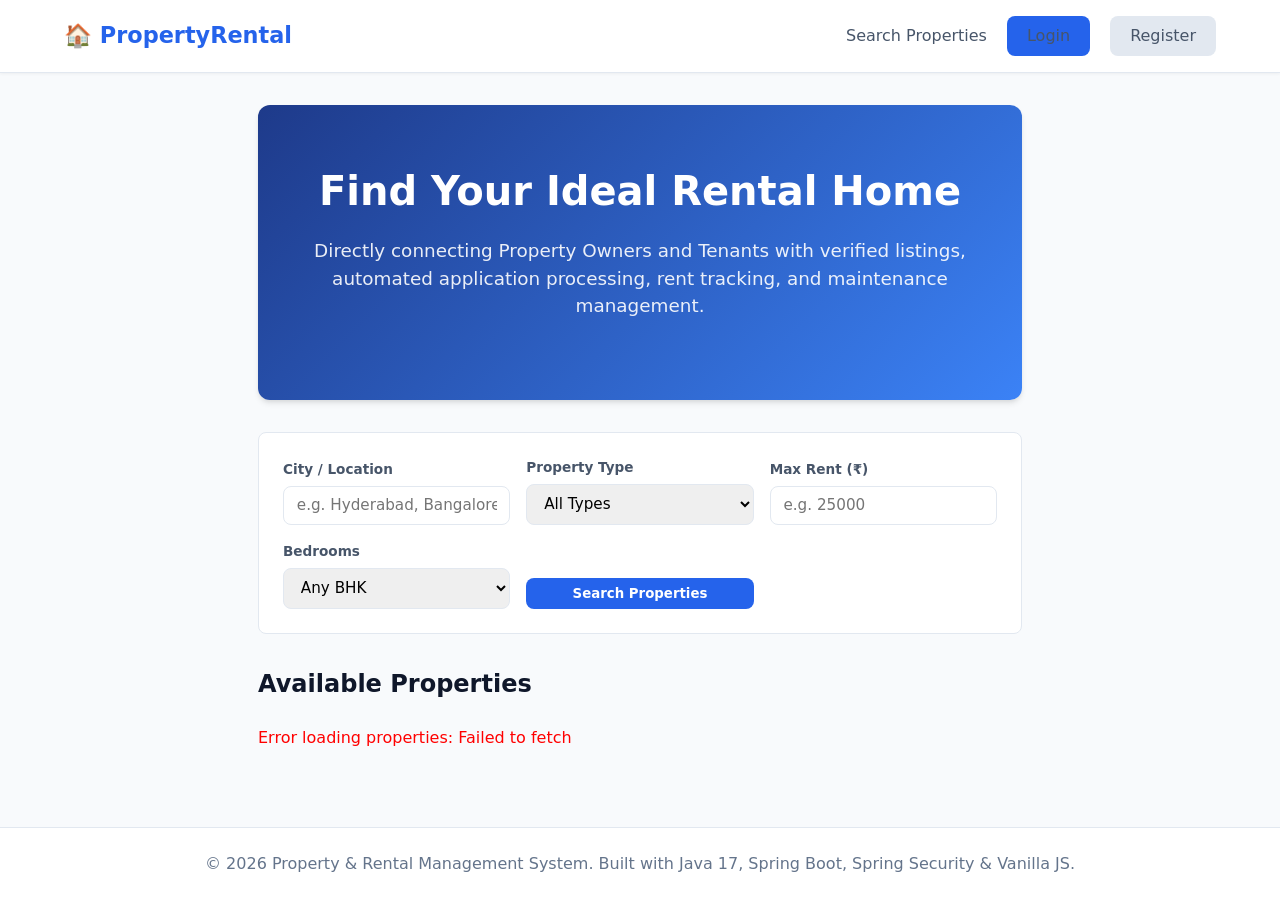
<file: target/classes/static/index.html>
<!DOCTYPE html>
<html lang="en">
<head>
    <meta charset="UTF-8">
    <meta name="viewport" content="width=device-width, initial-scale=1.0">
    <title>Property & Rental Management System</title>
    <link rel="stylesheet" href="css/style.css">
</head>
<body>
    <header>
        <nav class="navbar">
            <a href="index.html" class="logo">🏠 PropertyRental</a>
            <ul class="nav-links">
                <li><a href="index.html">Search Properties</a></li>
                <li id="nav-login"><a href="login.html" class="btn btn-primary">Login</a></li>
                <li id="nav-register"><a href="register.html" class="btn btn-secondary">Register</a></li>
                <li id="nav-dashboard" style="display:none;"><a href="#" id="dashboard-link" class="btn btn-primary">My Dashboard</a></li>
                <li id="nav-logout" style="display:none;"><a href="#" onclick="App.clearSession()" class="btn btn-danger btn-sm">Logout</a></li>
            </ul>
        </nav>
    </header>

    <main class="container">
        <section class="hero">
            <h1>Find Your Ideal Rental Home</h1>
            <p>Directly connecting Property Owners and Tenants with verified listings, automated application processing, rent tracking, and maintenance management.</p>
        </section>

        <!-- Search & Filter Controls -->
        <section class="filter-bar">
            <div class="form-group">
                <label>City / Location</label>
                <input type="text" id="filter-city" class="form-control" placeholder="e.g. Hyderabad, Bangalore">
            </div>
            <div class="form-group">
                <label>Property Type</label>
                <select id="filter-type" class="form-control">
                    <option value="">All Types</option>
                </select>
            </div>
            <div class="form-group">
                <label>Max Rent (₹)</label>
                <input type="number" id="filter-max-rent" class="form-control" placeholder="e.g. 25000">
            </div>
            <div class="form-group">
                <label>Bedrooms</label>
                <select id="filter-bedrooms" class="form-control">
                    <option value="">Any BHK</option>
                    <option value="1">1 BHK</option>
                    <option value="2">2 BHK</option>
                    <option value="3">3 BHK</option>
                </select>
            </div>
            <div class="form-group">
                <button class="btn btn-primary" onclick="loadProperties()">Search Properties</button>
            </div>
        </section>

        <h2>Available Properties</h2>
        <br>
        <div id="property-grid" class="grid">
            <p>Loading properties...</p>
        </div>
    </main>

    <footer>
        <p>&copy; 2026 Property & Rental Management System. Built with Java 17, Spring Boot, Spring Security & Vanilla JS.</p>
    </footer>

    <script src="js/app.js"></script>
    <script>
        document.addEventListener('DOMContentLoaded', () => {
            checkAuthHeader();
            loadPropertyTypes();
            loadProperties();
        });

        function checkAuthHeader() {
            const role = App.getUserRole();
            if (role) {
                document.getElementById('nav-login').style.display = 'none';
                document.getElementById('nav-register').style.display = 'none';
                const dashLink = document.getElementById('dashboard-link');
                dashLink.parentElement.style.display = 'inline';
                document.getElementById('nav-logout').style.display = 'inline';

                if (role === 'ADMIN') dashLink.href = 'admin-dashboard.html';
                else if (role === 'OWNER') dashLink.href = 'owner-dashboard.html';
                else dashLink.href = 'tenant-dashboard.html';
            }
        }

        async function loadPropertyTypes() {
            try {
                const res = await App.fetch('/properties/types');
                const select = document.getElementById('filter-type');
                res.data.forEach(t => {
                    select.innerHTML += `<option value="${t.id}">${t.name}</option>`;
                });
            } catch (err) { console.error(err); }
        }

        async function loadProperties() {
            const city = document.getElementById('filter-city').value;
            const typeId = document.getElementById('filter-type').value;
            const maxRent = document.getElementById('filter-max-rent').value;
            const bedrooms = document.getElementById('filter-bedrooms').value;

            let query = '/properties?';
            if (city) query += `city=${encodeURIComponent(city)}&`;
            if (typeId) query += `propertyTypeId=${typeId}&`;
            if (maxRent) query += `maxRent=${maxRent}&`;
            if (bedrooms) query += `bedrooms=${bedrooms}&`;

            try {
                const res = await App.fetch(query);
                const grid = document.getElementById('property-grid');
                if (res.data.length === 0) {
                    grid.innerHTML = '<p>No available properties found matching your criteria.</p>';
                    return;
                }

                grid.innerHTML = res.data.map(p => `
                    <div class="card">
                        <div class="card-title">${p.title}</div>
                        <div class="card-subtitle">📍 ${p.location.area}, ${p.location.city} • ${p.propertyType.name}</div>
                        <div class="property-price">₹${p.monthlyRent.toLocaleString()} / month</div>
                        <p style="font-size: 0.9rem; color: #475569; margin: 0.5rem 0;">
                            <b>${p.bedrooms} BHK</b> • ${p.bathrooms} Baths • ${p.areaSqFt} sq.ft • ${p.furnishingStatus}
                        </p>
                        <p style="font-size: 0.85rem; color: #64748b;">${p.description.substring(0, 100)}...</p>
                        <br>
                        <button class="btn btn-primary btn-sm" onclick="applyForProperty(${p.id})">Apply for Rental</button>
                    </div>
                `).join('');
            } catch (err) {
                document.getElementById('property-grid').innerHTML = `<p style="color:red;">Error loading properties: ${err.message}</p>`;
            }
        }

        function applyForProperty(propertyId) {
            const role = App.getUserRole();
            if (!role) {
                alert('Please login as a Tenant to submit rental applications.');
                window.location.href = 'login.html';
                return;
            }
            if (role !== 'TENANT') {
                alert('Only Tenants can apply for properties. Current role: ' + role);
                return;
            }
            window.location.href = `tenant-dashboard.html?applyId=${propertyId}`;
        }
    </script>
</body>
</html>
</file>
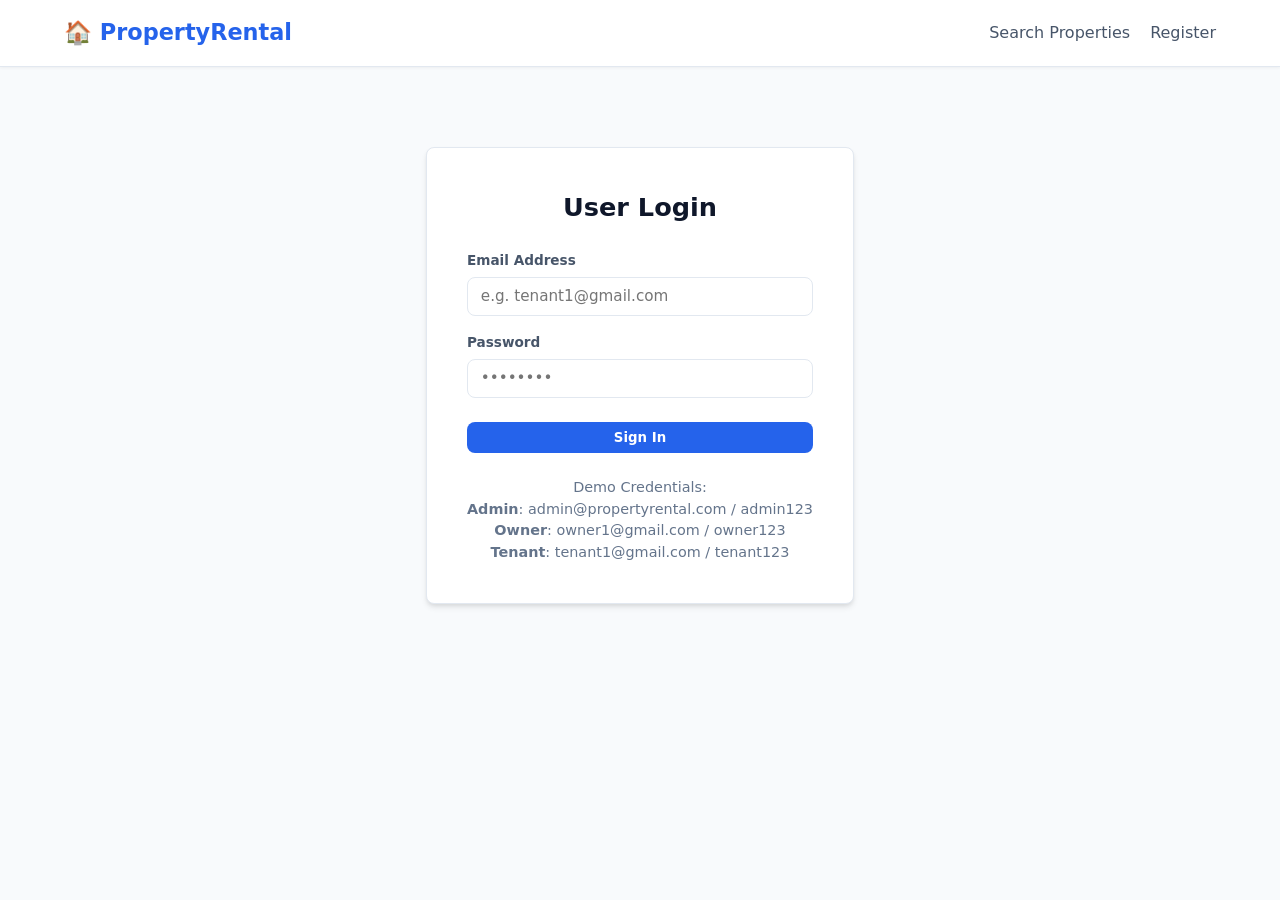
<file: target/classes/static/admin-dashboard.html>
<!DOCTYPE html>
<html lang="en">
<head>
    <meta charset="UTF-8">
    <meta name="viewport" content="width=device-width, initial-scale=1.0">
    <title>Admin Dashboard - PropertyRental</title>
    <link rel="stylesheet" href="css/style.css">
</head>
<body>
    <header>
        <nav class="navbar">
            <a href="index.html" class="logo">🏠 PropertyRental - Admin Control Panel</a>
            <ul class="nav-links">
                <li><span id="welcome-user"></span></li>
                <li><button onclick="App.clearSession()" class="btn btn-danger btn-sm">Logout</button></li>
            </ul>
        </nav>
    </header>

    <main class="container">
        <div id="alert-container"></div>

        <h2>Platform System Overview</h2>
        <br>

        <!-- Stats Grid -->
        <div class="stats-grid">
            <div class="stat-card">
                <div class="stat-number" id="stat-users">0</div>
                <div class="stat-label">Total Users</div>
            </div>
            <div class="stat-card">
                <div class="stat-number" id="stat-pending-owners" style="color: var(--warning-color);">0</div>
                <div class="stat-label">Pending Owner Approvals</div>
            </div>
            <div class="stat-card">
                <div class="stat-number" id="stat-pending-props" style="color: var(--warning-color);">0</div>
                <div class="stat-label">Pending Property Reviews</div>
            </div>
            <div class="stat-card">
                <div class="stat-number" id="stat-agreements" style="color: var(--success-color);">0</div>
                <div class="stat-label">Active Rental Agreements</div>
            </div>
        </div>

        <!-- Pending Owner Registrations -->
        <div class="card" style="margin-bottom: 2rem;">
            <h3>Pending Owner Verification Requests</h3>
            <div class="table-container" style="margin-top: 1rem;">
                <table>
                    <thead>
                        <tr>
                            <th>Owner Name</th>
                            <th>Email</th>
                            <th>Phone</th>
                            <th>Registered Date</th>
                            <th>Action</th>
                        </tr>
                    </thead>
                    <tbody id="admin-pending-owners-table">
                        <tr><td colspan="5">Loading pending owners...</td></tr>
                    </tbody>
                </table>
            </div>
        </div>

        <!-- Pending Property Approvals -->
        <div class="card" style="margin-bottom: 2rem;">
            <h3>Pending Property Listing Reviews</h3>
            <div class="table-container" style="margin-top: 1rem;">
                <table>
                    <thead>
                        <tr>
                            <th>Property Title</th>
                            <th>Owner</th>
                            <th>Location</th>
                            <th>Type</th>
                            <th>Monthly Rent</th>
                            <th>Action</th>
                        </tr>
                    </thead>
                    <tbody id="admin-pending-props-table">
                        <tr><td colspan="6">Loading pending property reviews...</td></tr>
                    </tbody>
                </table>
            </div>
        </div>

        <!-- All Platform Users -->
        <div class="card" style="margin-bottom: 2rem;">
            <h3>All Platform Users</h3>
            <div class="table-container" style="margin-top: 1rem;">
                <table>
                    <thead>
                        <tr>
                            <th>ID</th>
                            <th>Name</th>
                            <th>Email</th>
                            <th>Phone</th>
                            <th>Role</th>
                            <th>Owner Verification</th>
                        </tr>
                    </thead>
                    <tbody id="admin-users-table">
                        <tr><td colspan="6">Loading users...</td></tr>
                    </tbody>
                </table>
            </div>
        </div>

        <!-- Tenant Complaints -->
        <div class="card" style="margin-bottom: 2rem;">
            <h3>Tenant Complaints Management</h3>
            <div class="table-container" style="margin-top: 1rem;">
                <table>
                    <thead>
                        <tr>
                            <th>Tenant</th>
                            <th>Title</th>
                            <th>Description</th>
                            <th>Status</th>
                            <th>Action</th>
                        </tr>
                    </thead>
                    <tbody id="admin-complaints-table">
                        <tr><td colspan="5">Loading complaints...</td></tr>
                    </tbody>
                </table>
            </div>
        </div>
    </main>

    <script src="js/app.js"></script>
    <script>
        document.addEventListener('DOMContentLoaded', () => {
            if (App.getUserRole() !== 'ADMIN') {
                App.clearSession();
                return;
            }
            document.getElementById('welcome-user').innerText = `👑 Admin: ${App.getUserName()}`;
            loadDashboardStats();
            loadPendingOwners();
            loadPendingProperties();
            loadAllUsers();
            loadComplaints();
        });

        async function loadDashboardStats() {
            try {
                const res = await App.fetch('/admin/dashboard');
                const stats = res.data;
                document.getElementById('stat-users').innerText = stats.totalUsers;
                document.getElementById('stat-pending-owners').innerText = stats.pendingOwners;
                document.getElementById('stat-pending-props').innerText = stats.pendingProperties;
                document.getElementById('stat-agreements').innerText = stats.activeAgreements;
            } catch (err) { console.error(err); }
        }

        async function loadPendingOwners() {
            try {
                const res = await App.fetch('/admin/owners?status=PENDING');
                const tbody = document.getElementById('admin-pending-owners-table');
                if (res.data.length === 0) {
                    tbody.innerHTML = '<tr><td colspan="5">No pending owner verification requests.</td></tr>';
                    return;
                }
                tbody.innerHTML = res.data.map(o => `
                    <tr>
                        <td><b>${o.fullName}</b></td>
                        <td>${o.email}</td>
                        <td>${o.phone}</td>
                        <td>${o.createdAt.substring(0, 10)}</td>
                        <td>
                            <button class="btn btn-success btn-sm" onclick="approveOwner(${o.id}, true)">Approve</button>
                            <button class="btn btn-danger btn-sm" onclick="approveOwner(${o.id}, false)">Reject</button>
                        </td>
                    </tr>
                `).join('');
            } catch (err) { console.error(err); }
        }

        async function approveOwner(id, approved) {
            const reason = approved ? null : prompt('Enter rejection reason:');
            try {
                await App.fetch(`/admin/owners/${id}/approve`, {
                    method: 'PUT',
                    body: JSON.stringify({ approved, rejectionReason: reason })
                });
                App.showAlert(`Owner ${approved ? 'approved' : 'rejected'} successfully`, 'success');
                loadDashboardStats();
                loadPendingOwners();
                loadAllUsers();
            } catch (err) { App.showAlert(err.message, 'danger'); }
        }

        async function loadPendingProperties() {
            try {
                const res = await App.fetch('/admin/properties/pending');
                const tbody = document.getElementById('admin-pending-props-table');
                if (res.data.length === 0) {
                    tbody.innerHTML = '<tr><td colspan="6">No pending property listing reviews.</td></tr>';
                    return;
                }
                tbody.innerHTML = res.data.map(p => `
                    <tr>
                        <td><b>${p.title}</b></td>
                        <td>${p.owner.fullName}</td>
                        <td>${p.location.area}, ${p.location.city}</td>
                        <td>${p.propertyType.name}</td>
                        <td>₹${p.monthlyRent}</td>
                        <td>
                            <button class="btn btn-success btn-sm" onclick="approveProperty(${p.id}, true)">Approve Listing</button>
                            <button class="btn btn-danger btn-sm" onclick="approveProperty(${p.id}, false)">Reject</button>
                        </td>
                    </tr>
                `).join('');
            } catch (err) { console.error(err); }
        }

        async function approveProperty(id, approved) {
            const reason = approved ? null : prompt('Enter rejection reason:');
            try {
                await App.fetch(`/admin/properties/${id}/approve`, {
                    method: 'PUT',
                    body: JSON.stringify({ approved, rejectionReason: reason })
                });
                App.showAlert(`Property ${approved ? 'approved' : 'rejected'} successfully`, 'success');
                loadDashboardStats();
                loadPendingProperties();
            } catch (err) { App.showAlert(err.message, 'danger'); }
        }

        async function loadAllUsers() {
            try {
                const res = await App.fetch('/admin/users');
                const tbody = document.getElementById('admin-users-table');
                tbody.innerHTML = res.data.map(u => `
                    <tr>
                        <td>${u.id}</td>
                        <td><b>${u.fullName}</b></td>
                        <td>${u.email}</td>
                        <td>${u.phone}</td>
                        <td><span class="badge">${u.role}</span></td>
                        <td>${u.ownerStatus ? `<span class="badge badge-${u.ownerStatus.toLowerCase()}">${u.ownerStatus}</span>` : '-'}</td>
                    </tr>
                `).join('');
            } catch (err) { console.error(err); }
        }

        async function loadComplaints() {
            try {
                const res = await App.fetch('/admin/complaints');
                const tbody = document.getElementById('admin-complaints-table');
                if (res.data.length === 0) {
                    tbody.innerHTML = '<tr><td colspan="5">No complaints recorded.</td></tr>';
                    return;
                }
                tbody.innerHTML = res.data.map(c => `
                    <tr>
                        <td><b>${c.tenant.fullName}</b></td>
                        <td>${c.title}</td>
                        <td>${c.description}</td>
                        <td><span class="badge badge-${c.status.toLowerCase()}">${c.status}</span></td>
                        <td>
                            ${c.status === 'OPEN' || c.status === 'UNDER_REVIEW' ? `
                                <button class="btn btn-success btn-sm" onclick="resolveComplaint(${c.id}, 'RESOLVED')">Resolve</button>
                                <button class="btn btn-danger btn-sm" onclick="resolveComplaint(${c.id}, 'REJECTED')">Reject</button>
                            ` : '-'}
                        </td>
                    </tr>
                `).join('');
            } catch (err) { console.error(err); }
        }

        async function resolveComplaint(id, status) {
            const resp = prompt('Enter admin response note:');
            try {
                await App.fetch(`/admin/complaints/${id}/respond?status=${status}`, {
                    method: 'PUT',
                    body: JSON.stringify({ adminResponse: resp })
                });
                App.showAlert(`Complaint status updated to ${status}`, 'success');
                loadComplaints();
            } catch (err) { App.showAlert(err.message, 'danger'); }
        }
    </script>
</body>
</html>
</file>
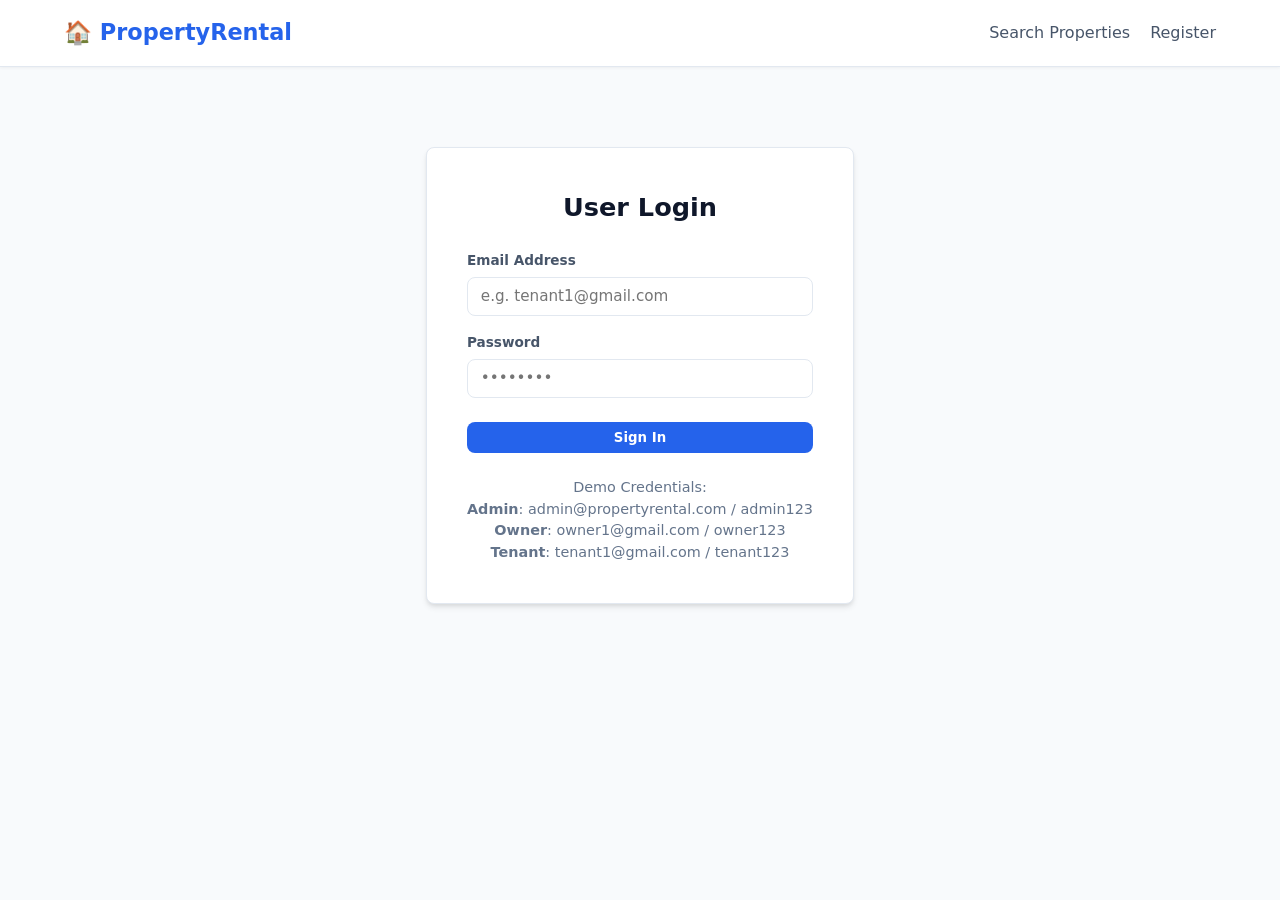
<file: target/classes/static/login.html>
<!DOCTYPE html>
<html lang="en">
<head>
    <meta charset="UTF-8">
    <meta name="viewport" content="width=device-width, initial-scale=1.0">
    <title>Login - Property & Rental Management System</title>
    <link rel="stylesheet" href="css/style.css">
</head>
<body>
    <header>
        <nav class="navbar">
            <a href="index.html" class="logo">🏠 PropertyRental</a>
            <ul class="nav-links">
                <li><a href="index.html">Search Properties</a></li>
                <li><a href="register.html">Register</a></li>
            </ul>
        </nav>
    </header>

    <main class="container">
        <div class="auth-box">
            <h2 class="auth-title">User Login</h2>
            <div id="alert-container"></div>
            <form id="login-form">
                <div class="form-group" style="margin-bottom: 1rem;">
                    <label>Email Address</label>
                    <input type="email" id="email" class="form-control" placeholder="e.g. tenant1@gmail.com" required>
                </div>
                <div class="form-group" style="margin-bottom: 1.5rem;">
                    <label>Password</label>
                    <input type="password" id="password" class="form-control" placeholder="••••••••" required>
                </div>
                <button type="submit" class="btn btn-primary" style="width: 100%;">Sign In</button>
            </form>
            <br>
            <p style="text-align: center; font-size: 0.9rem; color: #64748b;">
                Demo Credentials:<br>
                <b>Admin</b>: admin@propertyrental.com / admin123<br>
                <b>Owner</b>: owner1@gmail.com / owner123<br>
                <b>Tenant</b>: tenant1@gmail.com / tenant123
            </p>
        </div>
    </main>

    <script src="js/app.js"></script>
    <script>
        document.getElementById('login-form').addEventListener('submit', async (e) => {
            e.preventDefault();
            const email = document.getElementById('email').value;
            const password = document.getElementById('password').value;

            try {
                const res = await App.fetch('/auth/login', {
                    method: 'POST',
                    body: JSON.stringify({ email, password })
                });

                App.setSession(res.data);

                if (res.data.role === 'ADMIN') window.location.href = 'admin-dashboard.html';
                else if (res.data.role === 'OWNER') window.location.href = 'owner-dashboard.html';
                else window.location.href = 'tenant-dashboard.html';
            } catch (err) {
                App.showAlert(err.message, 'danger');
            }
        });
    </script>
</body>
</html>
</file>
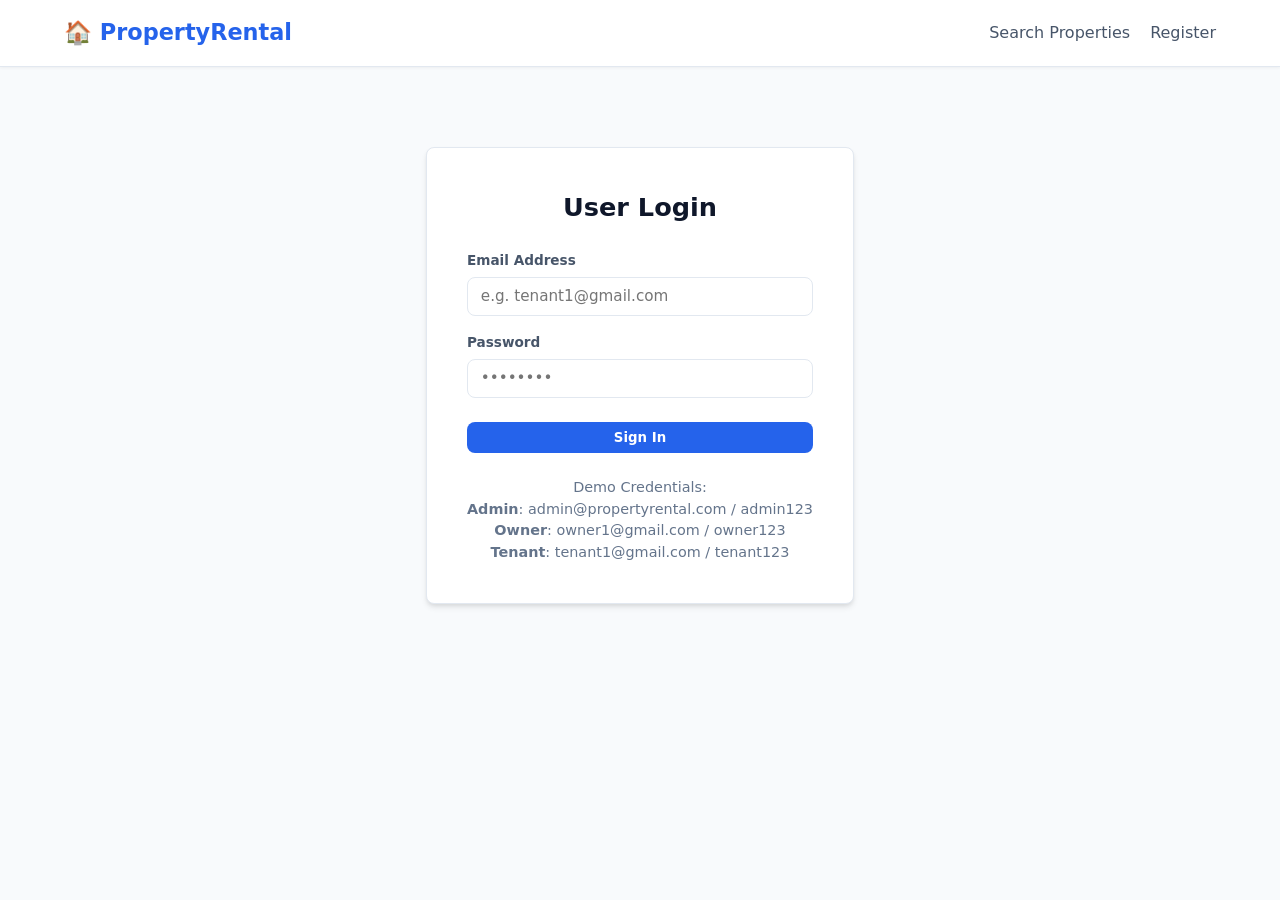
<file: target/classes/static/owner-dashboard.html>
<!DOCTYPE html>
<html lang="en">
<head>
    <meta charset="UTF-8">
    <meta name="viewport" content="width=device-width, initial-scale=1.0">
    <title>Owner Dashboard - PropertyRental</title>
    <link rel="stylesheet" href="css/style.css">
</head>
<body>
    <header>
        <nav class="navbar">
            <a href="index.html" class="logo">🏠 PropertyRental - Owner Portal</a>
            <ul class="nav-links">
                <li><span id="welcome-user"></span></li>
                <li><button onclick="App.clearSession()" class="btn btn-danger btn-sm">Logout</button></li>
            </ul>
        </nav>
    </header>

    <main class="container">
        <div id="alert-container"></div>

        <div id="owner-status-banner" style="margin-bottom: 1.5rem;"></div>

        <h2>Owner Dashboard</h2>
        <br>

        <!-- Add Property Section -->
        <div class="card" style="margin-bottom: 2rem;">
            <h3>Add New Property Listing</h3>
            <p style="font-size: 0.85rem; color: #64748b;">Properties are submitted in PENDING state and become visible to tenants upon Admin approval.</p>
            <br>
            <form id="add-property-form" style="display: grid; grid-template-columns: repeat(auto-fit, minmax(220px, 1fr)); gap: 1rem;">
                <div class="form-group">
                    <label>Title</label>
                    <input type="text" id="prop-title" class="form-control" placeholder="e.g. Spacious 3BHK Apartment" required>
                </div>
                <div class="form-group">
                    <label>Property Type</label>
                    <select id="prop-type-id" class="form-control" required></select>
                </div>
                <div class="form-group">
                    <label>Monthly Rent (₹)</label>
                    <input type="number" id="prop-rent" class="form-control" placeholder="25000" required>
                </div>
                <div class="form-group">
                    <label>Security Deposit (₹)</label>
                    <input type="number" id="prop-deposit" class="form-control" placeholder="50000" required>
                </div>
                <div class="form-group">
                    <label>Bedrooms</label>
                    <input type="number" id="prop-bedrooms" class="form-control" value="2" required>
                </div>
                <div class="form-group">
                    <label>Bathrooms</label>
                    <input type="number" id="prop-bathrooms" class="form-control" value="2" required>
                </div>
                <div class="form-group">
                    <label>Area (sq.ft)</label>
                    <input type="number" id="prop-area" class="form-control" value="1200" required>
                </div>
                <div class="form-group">
                    <label>City</label>
                    <input type="text" id="prop-city" class="form-control" placeholder="Hyderabad" required>
                </div>
                <div class="form-group">
                    <label>Area / Locality</label>
                    <input type="text" id="prop-area-loc" class="form-control" placeholder="Banjara Hills" required>
                </div>
                <div class="form-group">
                    <label>State</label>
                    <input type="text" id="prop-state" class="form-control" value="Telangana" required>
                </div>
                <div class="form-group">
                    <label>Pincode</label>
                    <input type="text" id="prop-pincode" class="form-control" value="500034" required>
                </div>
                <div class="form-group" style="grid-column: 1 / -1;">
                    <label>Description</label>
                    <textarea id="prop-desc" class="form-control" rows="2" placeholder="Full property details..." required></textarea>
                </div>
                <div style="grid-column: 1 / -1;">
                    <button type="submit" class="btn btn-primary">Submit Property for Admin Approval</button>
                </div>
            </form>
        </div>

        <!-- My Properties Section -->
        <div class="card" style="margin-bottom: 2rem;">
            <h3>My Properties</h3>
            <div class="table-container" style="margin-top: 1rem;">
                <table>
                    <thead>
                        <tr>
                            <th>Title</th>
                            <th>Location</th>
                            <th>Rent</th>
                            <th>Approval Status</th>
                            <th>Availability Status</th>
                            <th>Action</th>
                        </tr>
                    </thead>
                    <tbody id="owner-properties-table">
                        <tr><td colspan="6">Loading properties...</td></tr>
                    </tbody>
                </table>
            </div>
        </div>

        <!-- Rental Applications Received -->
        <div class="card" style="margin-bottom: 2rem;">
            <h3>Received Applications</h3>
            <div class="table-container" style="margin-top: 1rem;">
                <table>
                    <thead>
                        <tr>
                            <th>Property</th>
                            <th>Tenant</th>
                            <th>Move-in Date</th>
                            <th>Message</th>
                            <th>Status</th>
                            <th>Action</th>
                        </tr>
                    </thead>
                    <tbody id="owner-apps-table">
                        <tr><td colspan="6">Loading applications...</td></tr>
                    </tbody>
                </table>
            </div>
        </div>

        <!-- Rent Tracking Ledger -->
        <div class="card" style="margin-bottom: 2rem;">
            <h3>Monthly Rent Ledger & Status Updates</h3>
            <div class="table-container" style="margin-top: 1rem;">
                <table>
                    <thead>
                        <tr>
                            <th>Property</th>
                            <th>Tenant</th>
                            <th>Month</th>
                            <th>Amount</th>
                            <th>Status</th>
                            <th>Action</th>
                        </tr>
                    </thead>
                    <tbody id="owner-rent-table">
                        <tr><td colspan="6">Loading rent records...</td></tr>
                    </tbody>
                </table>
            </div>
        </div>

        <!-- Maintenance Requests -->
        <div class="card" style="margin-bottom: 2rem;">
            <h3>Maintenance Requests</h3>
            <div class="table-container" style="margin-top: 1rem;">
                <table>
                    <thead>
                        <tr>
                            <th>Property</th>
                            <th>Tenant</th>
                            <th>Issue Title</th>
                            <th>Priority</th>
                            <th>Status</th>
                            <th>Action</th>
                        </tr>
                    </thead>
                    <tbody id="owner-maint-table">
                        <tr><td colspan="6">Loading maintenance requests...</td></tr>
                    </tbody>
                </table>
            </div>
        </div>
    </main>

    <script src="js/app.js"></script>
    <script>
        document.addEventListener('DOMContentLoaded', () => {
            if (App.getUserRole() !== 'OWNER') {
                App.clearSession();
                return;
            }
            document.getElementById('welcome-user').innerText = `👋 ${App.getUserName()}`;
            loadProfileStatus();
            loadPropertyTypes();
            loadOwnerProperties();
            loadOwnerApplications();
            loadOwnerRentRecords();
            loadOwnerMaintenance();
        });

        async function loadProfileStatus() {
            try {
                const res = await App.fetch('/users/profile');
                const status = res.data.ownerStatus;
                const banner = document.getElementById('owner-status-banner');
                if (status === 'PENDING') {
                    banner.innerHTML = `<div style="padding: 1rem; background: #fef3c7; color: #92400e; border-radius: 6px;"><b>Owner Verification Pending:</b> Your owner account is waiting for Admin approval. You cannot list properties until approved.</div>`;
                    document.getElementById('add-property-form').style.display = 'none';
                } else if (status === 'REJECTED') {
                    banner.innerHTML = `<div style="padding: 1rem; background: #fee2e2; color: #991b1b; border-radius: 6px;"><b>Owner Registration Rejected:</b> Admin has rejected your owner application.</div>`;
                    document.getElementById('add-property-form').style.display = 'none';
                } else {
                    banner.innerHTML = `<div style="padding: 0.8rem 1rem; background: #dcfce7; color: #166534; border-radius: 6px;"><b>Approved Owner:</b> Your owner account is active and verified.</div>`;
                }
            } catch (err) { console.error(err); }
        }

        async function loadPropertyTypes() {
            try {
                const res = await App.fetch('/properties/types');
                const select = document.getElementById('prop-type-id');
                select.innerHTML = res.data.map(t => `<option value="${t.id}">${t.name}</option>`).join('');
            } catch (err) { console.error(err); }
        }

        document.getElementById('add-property-form').addEventListener('submit', async (e) => {
            e.preventDefault();
            const body = {
                title: document.getElementById('prop-title').value,
                propertyTypeId: parseInt(document.getElementById('prop-type-id').value),
                monthlyRent: parseFloat(document.getElementById('prop-rent').value),
                securityDeposit: parseFloat(document.getElementById('prop-deposit').value),
                bedrooms: parseInt(document.getElementById('prop-bedrooms').value),
                bathrooms: parseInt(document.getElementById('prop-bathrooms').value),
                areaSqFt: parseFloat(document.getElementById('prop-area').value),
                city: document.getElementById('prop-city').value,
                area: document.getElementById('prop-area-loc').value,
                state: document.getElementById('prop-state').value,
                pincode: document.getElementById('prop-pincode').value,
                description: document.getElementById('prop-desc').value,
                furnishingStatus: 'FULLY_FURNISHED'
            };

            try {
                await App.fetch('/owner/properties', {
                    method: 'POST',
                    body: JSON.stringify(body)
                });
                App.showAlert('Property submitted for Admin review!', 'success');
                document.getElementById('add-property-form').reset();
                loadOwnerProperties();
            } catch (err) { App.showAlert(err.message, 'danger'); }
        });

        async function loadOwnerProperties() {
            try {
                const res = await App.fetch('/owner/properties');
                const tbody = document.getElementById('owner-properties-table');
                if (res.data.length === 0) {
                    tbody.innerHTML = '<tr><td colspan="6">No properties listed yet.</td></tr>';
                    return;
                }
                tbody.innerHTML = res.data.map(p => `
                    <tr>
                        <td><b>${p.title}</b></td>
                        <td>${p.location.area}, ${p.location.city}</td>
                        <td>₹${p.monthlyRent}</td>
                        <td><span class="badge badge-${p.approvalStatus.toLowerCase()}">${p.approvalStatus}</span></td>
                        <td><span class="badge badge-${p.availabilityStatus.toLowerCase()}">${p.availabilityStatus}</span></td>
                        <td>
                            ${p.availabilityStatus === 'AVAILABLE' ? `<button class="btn btn-secondary btn-sm" onclick="deactivateProperty(${p.id})">Deactivate</button>` : '-'}
                        </td>
                    </tr>
                `).join('');
            } catch (err) { console.error(err); }
        }

        async function deactivateProperty(id) {
            if (!confirm('Deactivate property listing?')) return;
            try {
                await App.fetch(`/owner/properties/${id}`, { method: 'DELETE' });
                App.showAlert('Property deactivated.', 'success');
                loadOwnerProperties();
            } catch (err) { App.showAlert(err.message, 'danger'); }
        }

        async function loadOwnerApplications() {
            try {
                const res = await App.fetch('/owner/applications');
                const tbody = document.getElementById('owner-apps-table');
                if (res.data.length === 0) {
                    tbody.innerHTML = '<tr><td colspan="6">No applications received yet.</td></tr>';
                    return;
                }
                tbody.innerHTML = res.data.map(a => `
                    <tr>
                        <td><b>${a.property.title}</b></td>
                        <td>${a.tenant.fullName} (${a.tenant.email})</td>
                        <td>${a.preferredMoveInDate || 'N/A'}</td>
                        <td>${a.message || 'No message'}</td>
                        <td><span class="badge badge-${a.status.toLowerCase()}">${a.status}</span></td>
                        <td>
                            ${a.status === 'PENDING' ? `
                                <button class="btn btn-success btn-sm" onclick="acceptApp(${a.id})">Accept</button>
                                <button class="btn btn-danger btn-sm" onclick="rejectApp(${a.id})">Reject</button>
                            ` : '-'}
                        </td>
                    </tr>
                `).join('');
            } catch (err) { console.error(err); }
        }

        async function acceptApp(id) {
            if (!confirm('Accept this application? Active agreement will be generated & property marked RENTED.')) return;
            try {
                await App.fetch(`/owner/applications/${id}/accept`, { method: 'PUT' });
                App.showAlert('Application accepted! Rental agreement activated.', 'success');
                loadOwnerApplications();
                loadOwnerProperties();
                loadOwnerRentRecords();
            } catch (err) { App.showAlert(err.message, 'danger'); }
        }

        async function rejectApp(id) {
            if (!confirm('Reject application?')) return;
            try {
                await App.fetch(`/owner/applications/${id}/reject`, { method: 'PUT' });
                App.showAlert('Application rejected.', 'success');
                loadOwnerApplications();
            } catch (err) { App.showAlert(err.message, 'danger'); }
        }

        async function loadOwnerRentRecords() {
            try {
                const res = await App.fetch('/owner/rent-records');
                const tbody = document.getElementById('owner-rent-table');
                if (res.data.length === 0) {
                    tbody.innerHTML = '<tr><td colspan="6">No rent records generated.</td></tr>';
                    return;
                }
                tbody.innerHTML = res.data.map(r => `
                    <tr>
                        <td><b>${r.property.title}</b></td>
                        <td>${r.tenant.fullName}</td>
                        <td>${r.monthYear}</td>
                        <td>₹${r.amount}</td>
                        <td><span class="badge badge-${r.status.toLowerCase()}">${r.status}</span></td>
                        <td>
                            ${r.status === 'PENDING' ? `
                                <button class="btn btn-success btn-sm" onclick="updateRentStatus(${r.id}, 'PAID')">Mark PAID</button>
                                <button class="btn btn-secondary btn-sm" onclick="updateRentStatus(${r.id}, 'WAIVED')">Waive</button>
                            ` : '-'}
                        </td>
                    </tr>
                `).join('');
            } catch (err) { console.error(err); }
        }

        async function updateRentStatus(recordId, status) {
            try {
                await App.fetch(`/owner/rent-records/${recordId}/status?status=${status}`, { method: 'PUT' });
                App.showAlert(`Rent status updated to ${status}`, 'success');
                loadOwnerRentRecords();
            } catch (err) { App.showAlert(err.message, 'danger'); }
        }

        async function loadOwnerMaintenance() {
            try {
                const res = await App.fetch('/owner/maintenance');
                const tbody = document.getElementById('owner-maint-table');
                if (res.data.length === 0) {
                    tbody.innerHTML = '<tr><td colspan="6">No maintenance requests.</td></tr>';
                    return;
                }
                tbody.innerHTML = res.data.map(m => `
                    <tr>
                        <td><b>${m.property.title}</b></td>
                        <td>${m.tenant.fullName}</td>
                        <td>${m.title}</td>
                        <td><span class="badge">${m.priority}</span></td>
                        <td><span class="badge badge-${m.status.toLowerCase()}">${m.status}</span></td>
                        <td>
                            ${m.status === 'OPEN' ? `<button class="btn btn-primary btn-sm" onclick="updateMaintStatus(${m.id}, 'IN_PROGRESS')">In Progress</button>` : ''}
                            ${m.status === 'IN_PROGRESS' ? `<button class="btn btn-success btn-sm" onclick="updateMaintStatus(${m.id}, 'RESOLVED')">Resolve</button>` : ''}
                        </td>
                    </tr>
                `).join('');
            } catch (err) { console.error(err); }
        }

        async function updateMaintStatus(id, status) {
            try {
                await App.fetch(`/owner/maintenance/${id}/status?status=${status}`, { method: 'PUT' });
                App.showAlert('Maintenance status updated', 'success');
                loadOwnerMaintenance();
            } catch (err) { App.showAlert(err.message, 'danger'); }
        }
    </script>
</body>
</html>
</file>
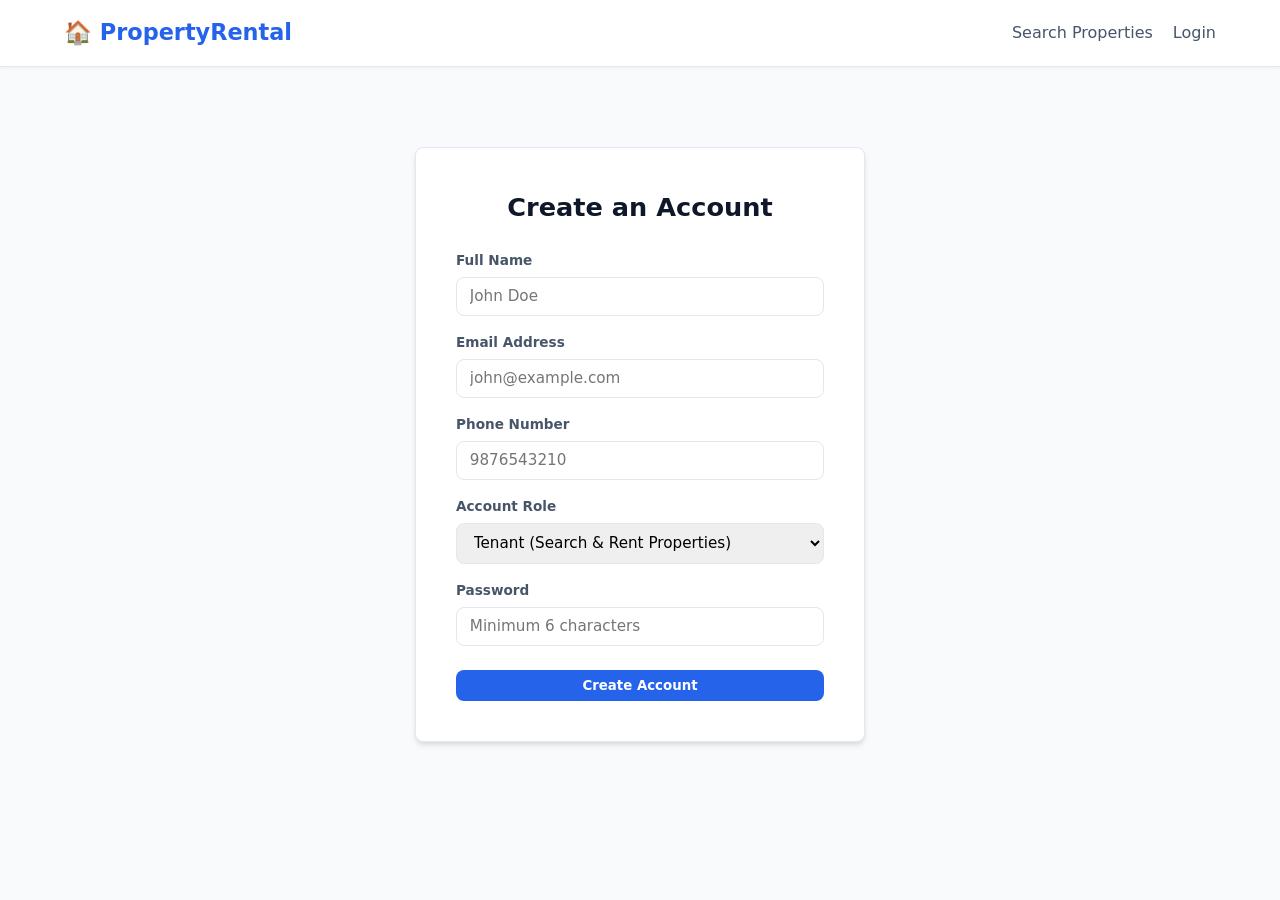
<file: target/classes/static/register.html>
<!DOCTYPE html>
<html lang="en">
<head>
    <meta charset="UTF-8">
    <meta name="viewport" content="width=device-width, initial-scale=1.0">
    <title>Register - Property & Rental Management System</title>
    <link rel="stylesheet" href="css/style.css">
</head>
<body>
    <header>
        <nav class="navbar">
            <a href="index.html" class="logo">🏠 PropertyRental</a>
            <ul class="nav-links">
                <li><a href="index.html">Search Properties</a></li>
                <li><a href="login.html">Login</a></li>
            </ul>
        </nav>
    </header>

    <main class="container">
        <div class="auth-box">
            <h2 class="auth-title">Create an Account</h2>
            <div id="alert-container"></div>
            <form id="register-form">
                <div class="form-group" style="margin-bottom: 1rem;">
                    <label>Full Name</label>
                    <input type="text" id="fullName" class="form-control" placeholder="John Doe" required>
                </div>
                <div class="form-group" style="margin-bottom: 1rem;">
                    <label>Email Address</label>
                    <input type="email" id="email" class="form-control" placeholder="john@example.com" required>
                </div>
                <div class="form-group" style="margin-bottom: 1rem;">
                    <label>Phone Number</label>
                    <input type="text" id="phone" class="form-control" placeholder="9876543210" required>
                </div>
                <div class="form-group" style="margin-bottom: 1rem;">
                    <label>Account Role</label>
                    <select id="role" class="form-control" required>
                        <option value="TENANT">Tenant (Search & Rent Properties)</option>
                        <option value="OWNER">Property Owner (List & Manage Properties)</option>
                    </select>
                </div>
                <div class="form-group" style="margin-bottom: 1.5rem;">
                    <label>Password</label>
                    <input type="password" id="password" class="form-control" placeholder="Minimum 6 characters" required minlength="6">
                </div>
                <button type="submit" class="btn btn-primary" style="width: 100%;">Create Account</button>
            </form>
        </div>
    </main>

    <script src="js/app.js"></script>
    <script>
        document.getElementById('register-form').addEventListener('submit', async (e) => {
            e.preventDefault();
            const fullName = document.getElementById('fullName').value;
            const email = document.getElementById('email').value;
            const phone = document.getElementById('phone').value;
            const role = document.getElementById('role').value;
            const password = document.getElementById('password').value;

            try {
                const res = await App.fetch('/auth/register', {
                    method: 'POST',
                    body: JSON.stringify({ fullName, email, phone, role, password })
                });

                App.showAlert('Registration successful! Please login.', 'success');
                setTimeout(() => window.location.href = 'login.html', 1500);
            } catch (err) {
                App.showAlert(err.message, 'danger');
            }
        });
    </script>
</body>
</html>
</file>
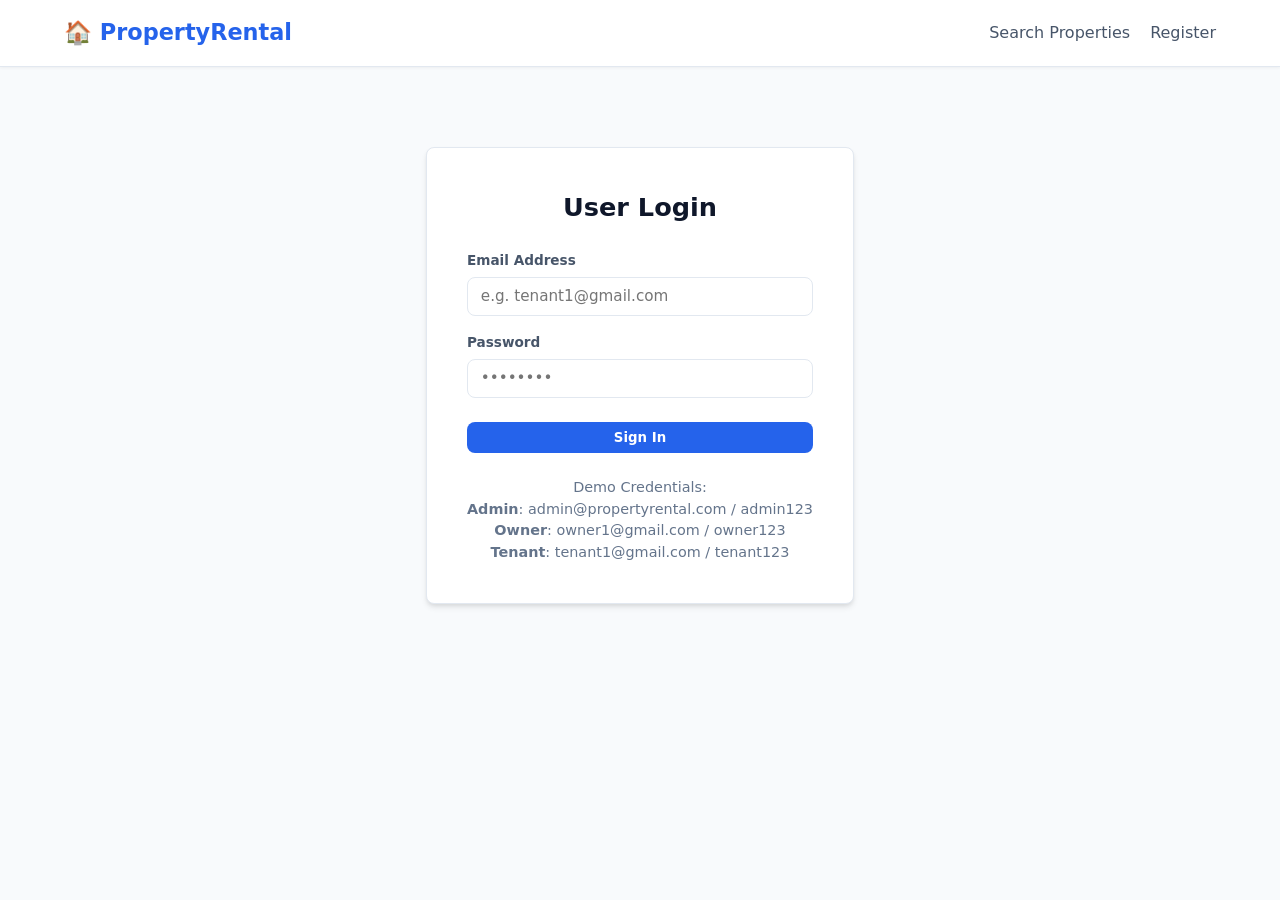
<file: target/classes/static/tenant-dashboard.html>
<!DOCTYPE html>
<html lang="en">
<head>
    <meta charset="UTF-8">
    <meta name="viewport" content="width=device-width, initial-scale=1.0">
    <title>Tenant Dashboard - PropertyRental</title>
    <link rel="stylesheet" href="css/style.css">
</head>
<body>
    <header>
        <nav class="navbar">
            <a href="index.html" class="logo">🏠 PropertyRental - Tenant Portal</a>
            <ul class="nav-links">
                <li><a href="index.html">Search Properties</a></li>
                <li><span id="welcome-user"></span></li>
                <li><button onclick="App.clearSession()" class="btn btn-danger btn-sm">Logout</button></li>
            </ul>
        </nav>
    </header>

    <main class="container">
        <div id="alert-container"></div>

        <h2>Tenant Dashboard</h2>
        <br>

        <!-- Apply Modal Form if URL has applyId -->
        <div id="apply-card" class="card" style="display:none; margin-bottom: 2rem; border-color: var(--primary-color);">
            <h3>Submit Rental Application</h3>
            <p id="apply-property-info"></p>
            <div class="form-group" style="margin-top: 1rem;">
                <label>Preferred Move-in Date</label>
                <input type="date" id="apply-movein-date" class="form-control">
            </div>
            <div class="form-group" style="margin-top: 1rem;">
                <label>Message to Owner</label>
                <textarea id="apply-message" class="form-control" rows="3" placeholder="Introduce yourself and state your employment/family details..."></textarea>
            </div>
            <br>
            <button class="btn btn-primary" onclick="submitApplicationAction()">Confirm & Send Application</button>
        </div>

        <!-- Rental Applications Section -->
        <div class="card" style="margin-bottom: 2rem;">
            <h3>My Rental Applications</h3>
            <div class="table-container" style="margin-top: 1rem;">
                <table>
                    <thead>
                        <tr>
                            <th>Property</th>
                            <th>Location</th>
                            <th>Move-in Date</th>
                            <th>Rent</th>
                            <th>Status</th>
                            <th>Action</th>
                        </tr>
                    </thead>
                    <tbody id="tenant-apps-table">
                        <tr><td colspan="6">Loading applications...</td></tr>
                    </tbody>
                </table>
            </div>
        </div>

        <!-- Active Agreements Section -->
        <div class="card" style="margin-bottom: 2rem;">
            <h3>Active Rental Agreements</h3>
            <div class="table-container" style="margin-top: 1rem;">
                <table>
                    <thead>
                        <tr>
                            <th>Property</th>
                            <th>Owner</th>
                            <th>Start Date</th>
                            <th>End Date</th>
                            <th>Monthly Rent</th>
                            <th>Deposit</th>
                            <th>Status</th>
                            <th>Action</th>
                        </tr>
                    </thead>
                    <tbody id="tenant-agreements-table">
                        <tr><td colspan="8">Loading agreements...</td></tr>
                    </tbody>
                </table>
            </div>
        </div>

        <!-- Monthly Rent Ledger Section -->
        <div class="card" style="margin-bottom: 2rem;">
            <h3>Monthly Rent Ledger</h3>
            <div class="table-container" style="margin-top: 1rem;">
                <table>
                    <thead>
                        <tr>
                            <th>Property</th>
                            <th>Month</th>
                            <th>Due Date</th>
                            <th>Amount</th>
                            <th>Status</th>
                            <th>Paid Date</th>
                        </tr>
                    </thead>
                    <tbody id="tenant-rent-table">
                        <tr><td colspan="6">Loading rent ledger...</td></tr>
                    </tbody>
                </table>
            </div>
        </div>

        <!-- Maintenance & Complaints Grid -->
        <div class="grid">
            <div class="card">
                <h3>Submit Maintenance Request</h3>
                <div class="form-group" style="margin-top: 0.5rem;">
                    <label>Property</label>
                    <select id="maint-property-id" class="form-control"></select>
                </div>
                <div class="form-group" style="margin-top: 0.5rem;">
                    <label>Title</label>
                    <input type="text" id="maint-title" class="form-control" placeholder="e.g. Water Leak in Bathroom">
                </div>
                <div class="form-group" style="margin-top: 0.5rem;">
                    <label>Priority</label>
                    <select id="maint-priority" class="form-control">
                        <option value="LOW">LOW</option>
                        <option value="MEDIUM" selected>MEDIUM</option>
                        <option value="HIGH">HIGH</option>
                        <option value="URGENT">URGENT</option>
                    </select>
                </div>
                <div class="form-group" style="margin-top: 0.5rem;">
                    <label>Description</label>
                    <textarea id="maint-desc" class="form-control" rows="2"></textarea>
                </div>
                <br>
                <button class="btn btn-primary btn-sm" onclick="createMaintenanceRequest()">Submit Request</button>
            </div>

            <div class="card">
                <h3>Submit Complaint to Admin</h3>
                <div class="form-group" style="margin-top: 0.5rem;">
                    <label>Title</label>
                    <input type="text" id="comp-title" class="form-control" placeholder="e.g. Deposit Refund Issue">
                </div>
                <div class="form-group" style="margin-top: 0.5rem;">
                    <label>Description</label>
                    <textarea id="comp-desc" class="form-control" rows="4"></textarea>
                </div>
                <br>
                <button class="btn btn-danger btn-sm" onclick="createComplaint()">Submit Complaint</button>
            </div>
        </div>

        <br>
        <!-- Maintenance Requests Table -->
        <div class="card" style="margin-bottom: 2rem;">
            <h3>My Maintenance Requests</h3>
            <div class="table-container" style="margin-top: 1rem;">
                <table>
                    <thead>
                        <tr>
                            <th>Property</th>
                            <th>Issue Title</th>
                            <th>Priority</th>
                            <th>Status</th>
                            <th>Date</th>
                        </tr>
                    </thead>
                    <tbody id="tenant-maint-table">
                        <tr><td colspan="5">Loading maintenance history...</td></tr>
                    </tbody>
                </table>
            </div>
        </div>

    </main>

    <script src="js/app.js"></script>
    <script>
        let selectedApplyPropertyId = null;

        document.addEventListener('DOMContentLoaded', () => {
            if (App.getUserRole() !== 'TENANT') {
                App.clearSession();
                return;
            }
            document.getElementById('welcome-user').innerText = `👋 ${App.getUserName()}`;

            const urlParams = new URLSearchParams(window.location.search);
            const applyId = urlParams.get('applyId');
            if (applyId) {
                selectedApplyPropertyId = applyId;
                document.getElementById('apply-card').style.display = 'block';
                document.getElementById('apply-property-info').innerText = `Applying for Property ID: ${applyId}`;
            }

            loadApplications();
            loadAgreements();
            loadRentRecords();
            loadMaintenance();
        });

        async function submitApplicationAction() {
            const moveInDate = document.getElementById('apply-movein-date').value;
            const message = document.getElementById('apply-message').value;

            try {
                await App.fetch('/tenant/applications', {
                    method: 'POST',
                    body: JSON.stringify({
                        propertyId: selectedApplyPropertyId,
                        preferredMoveInDate: moveInDate || null,
                        message: message
                    })
                });
                App.showAlert('Application submitted successfully!', 'success');
                document.getElementById('apply-card').style.display = 'none';
                loadApplications();
            } catch (err) {
                App.showAlert(err.message, 'danger');
            }
        }

        async function loadApplications() {
            try {
                const res = await App.fetch('/tenant/applications');
                const tbody = document.getElementById('tenant-apps-table');
                if (res.data.length === 0) {
                    tbody.innerHTML = '<tr><td colspan="6">No applications submitted yet.</td></tr>';
                    return;
                }
                tbody.innerHTML = res.data.map(a => `
                    <tr>
                        <td><b>${a.property.title}</b></td>
                        <td>${a.property.location.city}</td>
                        <td>${a.preferredMoveInDate || 'N/A'}</td>
                        <td>₹${a.property.monthlyRent}</td>
                        <td><span class="badge badge-${a.status.toLowerCase()}">${a.status}</span></td>
                        <td>
                            ${a.status === 'PENDING' ? `<button class="btn btn-danger btn-sm" onclick="cancelApp(${a.id})">Cancel</button>` : '-'}
                        </td>
                    </tr>
                `).join('');
            } catch (err) { console.error(err); }
        }

        async function cancelApp(appId) {
            if (!confirm('Cancel this application?')) return;
            try {
                await App.fetch(`/tenant/applications/${appId}/cancel`, { method: 'PUT' });
                App.showAlert('Application cancelled', 'success');
                loadApplications();
            } catch (err) { App.showAlert(err.message, 'danger'); }
        }

        async function loadAgreements() {
            try {
                const res = await App.fetch('/tenant/agreements');
                const tbody = document.getElementById('tenant-agreements-table');
                const maintSelect = document.getElementById('maint-property-id');
                maintSelect.innerHTML = '';

                if (res.data.length === 0) {
                    tbody.innerHTML = '<tr><td colspan="8">No rental agreements found.</td></tr>';
                    return;
                }

                tbody.innerHTML = res.data.map(ag => {
                    maintSelect.innerHTML += `<option value="${ag.property.id}">${ag.property.title}</option>`;
                    return `
                        <tr>
                            <td><b>${ag.property.title}</b></td>
                            <td>${ag.owner.fullName} (${ag.owner.phone})</td>
                            <td>${ag.startDate}</td>
                            <td>${ag.endDate}</td>
                            <td>₹${ag.monthlyRent}</td>
                            <td>₹${ag.securityDeposit}</td>
                            <td><span class="badge badge-${ag.agreementStatus.toLowerCase()}">${ag.agreementStatus}</span></td>
                            <td>
                                ${ag.agreementStatus === 'ACTIVE' ? `<button class="btn btn-danger btn-sm" onclick="terminateAgreement(${ag.id})">Terminate</button>` : '-'}
                            </td>
                        </tr>
                    `;
                }).join('');
            } catch (err) { console.error(err); }
        }

        async function terminateAgreement(agreementId) {
            if (!confirm('Terminate this agreement? Property will be set back to AVAILABLE.')) return;
            try {
                await App.fetch(`/tenant/agreements/${agreementId}/terminate`, { method: 'PUT' });
                App.showAlert('Agreement terminated.', 'success');
                loadAgreements();
            } catch (err) { App.showAlert(err.message, 'danger'); }
        }

        async function loadRentRecords() {
            try {
                const res = await App.fetch('/tenant/rent-records');
                const tbody = document.getElementById('tenant-rent-table');
                if (res.data.length === 0) {
                    tbody.innerHTML = '<tr><td colspan="6">No rent records generated yet.</td></tr>';
                    return;
                }
                tbody.innerHTML = res.data.map(r => `
                    <tr>
                        <td><b>${r.property.title}</b></td>
                        <td>${r.monthYear}</td>
                        <td>${r.dueDate}</td>
                        <td>₹${r.amount}</td>
                        <td><span class="badge badge-${r.status.toLowerCase()}">${r.status}</span></td>
                        <td>${r.paidDate || '-'}</td>
                    </tr>
                `).join('');
            } catch (err) { console.error(err); }
        }

        async function createMaintenanceRequest() {
            const propertyId = document.getElementById('maint-property-id').value;
            const title = document.getElementById('maint-title').value;
            const priority = document.getElementById('maint-priority').value;
            const description = document.getElementById('maint-desc').value;

            if (!propertyId || !title || !description) {
                App.showAlert('Please fill in property, title, and description.', 'danger');
                return;
            }

            try {
                await App.fetch('/tenant/maintenance', {
                    method: 'POST',
                    body: JSON.stringify({ propertyId, title, priority, description })
                });
                App.showAlert('Maintenance request submitted', 'success');
                loadMaintenance();
            } catch (err) { App.showAlert(err.message, 'danger'); }
        }

        async function loadMaintenance() {
            try {
                const res = await App.fetch('/tenant/maintenance');
                const tbody = document.getElementById('tenant-maint-table');
                if (res.data.length === 0) {
                    tbody.innerHTML = '<tr><td colspan="5">No maintenance requests.</td></tr>';
                    return;
                }
                tbody.innerHTML = res.data.map(m => `
                    <tr>
                        <td><b>${m.property.title}</b></td>
                        <td>${m.title}</td>
                        <td><span class="badge">${m.priority}</span></td>
                        <td><span class="badge badge-${m.status.toLowerCase()}">${m.status}</span></td>
                        <td>${m.createdAt.substring(0, 10)}</td>
                    </tr>
                `).join('');
            } catch (err) { console.error(err); }
        }

        async function createComplaint() {
            const title = document.getElementById('comp-title').value;
            const description = document.getElementById('comp-desc').value;
            if (!title || !description) {
                App.showAlert('Please enter title and description', 'danger');
                return;
            }
            try {
                await App.fetch('/tenant/complaints', {
                    method: 'POST',
                    body: JSON.stringify({ title, description })
                });
                App.showAlert('Complaint submitted to Admin', 'success');
            } catch (err) { App.showAlert(err.message, 'danger'); }
        }
    </script>
</body>
</html>
</file>
<file: target/classes/static/css/style.css>
:root {
  --primary-color: #2563eb;
  --primary-hover: #1d4ed8;
  --secondary-color: #475569;
  --success-color: #16a34a;
  --warning-color: #d97706;
  --danger-color: #dc2626;
  --bg-color: #f8fafc;
  --card-bg: #ffffff;
  --text-main: #0f172a;
  --text-muted: #64748b;
  --border-color: #e2e8f0;
  --radius: 8px;
  --shadow: 0 4px 6px -1px rgba(0, 0, 0, 0.1), 0 2px 4px -1px rgba(0, 0, 0, 0.06);
}

* {
  box-sizing: border-box;
  margin: 0;
  padding: 0;
  font-family: 'Segoe UI', system-ui, -apple-system, sans-serif;
}

body {
  background-color: var(--bg-color);
  color: var(--text-main);
  line-height: 1.5;
  min-height: 100vh;
  display: flex;
  flex-direction: column;
}

/* Header & Navbar */
header {
  background: #ffffff;
  border-bottom: 1px solid var(--border-color);
  box-shadow: 0 1px 3px rgba(0,0,0,0.05);
  position: sticky;
  top: 0;
  z-index: 100;
}

.navbar {
  max-width: 1200px;
  margin: 0 auto;
  padding: 1rem 1.5rem;
  display: flex;
  justify-content: space-between;
  align-items: center;
}

.logo {
  font-size: 1.4rem;
  font-weight: 700;
  color: var(--primary-color);
  text-decoration: none;
  display: flex;
  align-items: center;
  gap: 0.5rem;
}

.nav-links {
  display: flex;
  align-items: center;
  gap: 1.25rem;
  list-style: none;
}

.nav-links a {
  color: var(--secondary-color);
  text-decoration: none;
  font-weight: 500;
  transition: color 0.2s;
}

.nav-links a:hover {
  color: var(--primary-color);
}

.btn {
  display: inline-block;
  padding: 0.5rem 1.25rem;
  border-radius: var(--radius);
  font-weight: 600;
  text-decoration: none;
  border: none;
  cursor: pointer;
  transition: all 0.2s;
}

.btn-primary {
  background-color: var(--primary-color);
  color: #ffffff;
}

.btn-primary:hover {
  background-color: var(--primary-hover);
}

.btn-secondary {
  background-color: #e2e8f0;
  color: var(--text-main);
}

.btn-secondary:hover {
  background-color: #cbd5e1;
}

.btn-success {
  background-color: var(--success-color);
  color: #fff;
}

.btn-danger {
  background-color: var(--danger-color);
  color: #fff;
}

.btn-sm {
  padding: 0.25rem 0.6rem;
  font-size: 0.85rem;
}

/* Layout Container */
.container {
  max-width: 1200px;
  margin: 2rem auto;
  padding: 0 1.5rem;
  flex: 1;
}

/* Hero Section */
.hero {
  background: linear-gradient(135deg, #1e3a8a 0%, #3b82f6 100%);
  color: #ffffff;
  padding: 3.5rem 2rem;
  border-radius: 12px;
  text-align: center;
  margin-bottom: 2rem;
  box-shadow: var(--shadow);
}

.hero h1 {
  font-size: 2.5rem;
  margin-bottom: 1rem;
}

.hero p {
  font-size: 1.15rem;
  opacity: 0.9;
  max-width: 700px;
  margin: 0 auto 1.5rem auto;
}

/* Cards & Grid */
.grid {
  display: grid;
  grid-template-columns: repeat(auto-fill, minmax(300px, 1fr));
  gap: 1.5rem;
}

.card {
  background: var(--card-bg);
  border: 1px solid var(--border-color);
  border-radius: var(--radius);
  padding: 1.5rem;
  box-shadow: var(--shadow);
  display: flex;
  flex-direction: column;
}

.card-title {
  font-size: 1.2rem;
  font-weight: 700;
  margin-bottom: 0.5rem;
}

.card-subtitle {
  color: var(--text-muted);
  font-size: 0.9rem;
  margin-bottom: 1rem;
}

.property-price {
  font-size: 1.4rem;
  font-weight: 800;
  color: var(--primary-color);
  margin: 0.5rem 0;
}

/* Status Badges */
.badge {
  display: inline-block;
  padding: 0.25rem 0.6rem;
  border-radius: 50px;
  font-size: 0.75rem;
  font-weight: 700;
  text-transform: uppercase;
}

.badge-pending { background-color: #fef3c7; color: #92400e; }
.badge-approved { background-color: #dcfce7; color: #166534; }
.badge-rejected { background-color: #fee2e2; color: #991b1b; }
.badge-available { background-color: #e0e7ff; color: #3730a3; }
.badge-rented { background-color: #f3e8ff; color: #6b21a8; }

/* Filter Section */
.filter-bar {
  background: var(--card-bg);
  padding: 1.5rem;
  border-radius: var(--radius);
  border: 1px solid var(--border-color);
  margin-bottom: 2rem;
  display: grid;
  grid-template-columns: repeat(auto-fit, minmax(180px, 1fr));
  gap: 1rem;
  align-items: end;
}

.form-group {
  display: flex;
  flex-direction: column;
  gap: 0.4rem;
}

.form-group label {
  font-size: 0.85rem;
  font-weight: 600;
  color: var(--secondary-color);
}

.form-control {
  padding: 0.6rem 0.8rem;
  border: 1px solid var(--border-color);
  border-radius: var(--radius);
  font-size: 0.95rem;
  width: 100%;
}

.form-control:focus {
  outline: none;
  border-color: var(--primary-color);
  box-shadow: 0 0 0 3px rgba(37, 99, 235, 0.1);
}

/* Table */
.table-container {
  overflow-x: auto;
  background: var(--card-bg);
  border-radius: var(--radius);
  border: 1px solid var(--border-color);
}

table {
  width: 100%;
  border-collapse: collapse;
  text-align: left;
}

th, td {
  padding: 1rem;
  border-bottom: 1px solid var(--border-color);
}

th {
  background-color: #f1f5f9;
  font-weight: 600;
  color: var(--secondary-color);
}

/* Stats Cards */
.stats-grid {
  display: grid;
  grid-template-columns: repeat(auto-fit, minmax(220px, 1fr));
  gap: 1.25rem;
  margin-bottom: 2rem;
}

.stat-card {
  background: var(--card-bg);
  padding: 1.5rem;
  border-radius: var(--radius);
  border: 1px solid var(--border-color);
  text-align: center;
}

.stat-number {
  font-size: 2.2rem;
  font-weight: 800;
  color: var(--primary-color);
}

.stat-label {
  color: var(--text-muted);
  font-size: 0.9rem;
  margin-top: 0.2rem;
}

/* Auth Container */
.auth-box {
  max-width: 450px;
  margin: 3rem auto;
  background: var(--card-bg);
  padding: 2.5rem;
  border-radius: var(--radius);
  border: 1px solid var(--border-color);
  box-shadow: var(--shadow);
}

.auth-title {
  font-size: 1.6rem;
  font-weight: 700;
  text-align: center;
  margin-bottom: 1.5rem;
}

footer {
  background: #ffffff;
  border-top: 1px solid var(--border-color);
  text-align: center;
  padding: 1.5rem;
  color: var(--text-muted);
  margin-top: auto;
}
</file>
